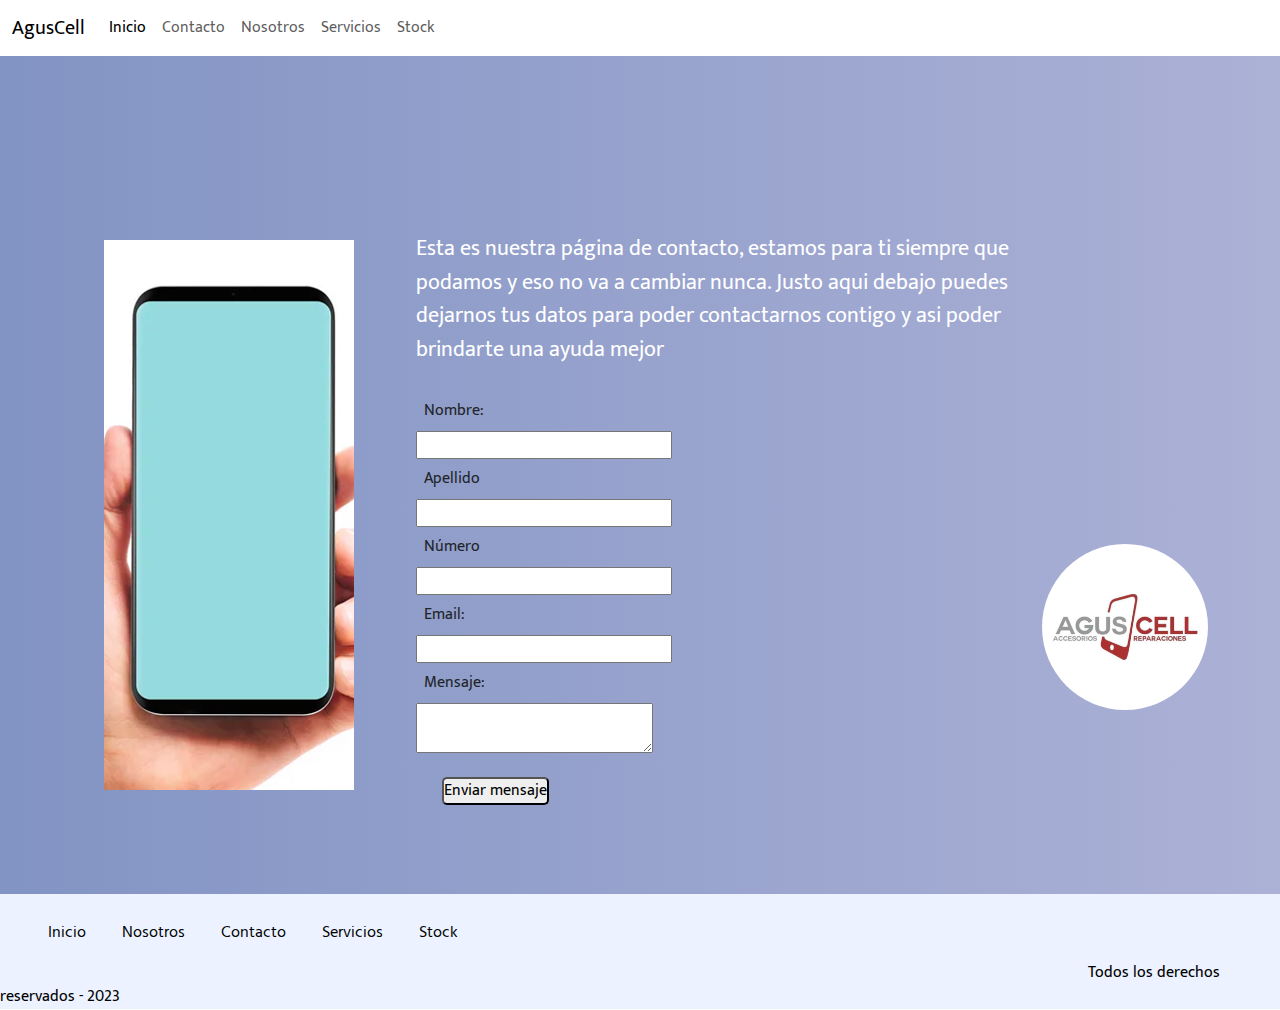
<file: contacto.html>
<!DOCTYPE html>
<html lang="en">

<head>
    <meta charset="UTF-8">
    <meta http-equiv="X-UA-Compatible" content="IE=edge">
    <meta name="viewport" content="width=device-width, initial-scale=1.0">
    <title>Contacto</title>
    <link rel="stylesheet" href="./css/main.css">
    <link rel="stylesheet" href="https://cdn.jsdelivr.net/npm/bootstrap@5.3.0-alpha3/dist/css/bootstrap.min.css">
    <link rel="stylesheet" href="https://cdnjs.cloudflare.com/ajax/libs/animate.css/4.1.1/animate.min.css">
</head>
    <body>

                            <!-- BARRA DE NAVEGACIÓN -->

        <nav class="navbar navbar-expand-lg" style="background-color: #ffffff">
            <div class="container-fluid">
                <a class="navbar-brand" href="./index.html">AgusCell</a>
                    <button class="navbar-toggler" type="button" data-bs-toggle="collapse" data-bs-target="#navbarNavAltMarkup"
                        aria-controls="navbarNavAltMarkup" aria-expanded="false" aria-label="Toggle navigation">
                            <span class="navbar-toggler-icon"></span>
                    </button>
                        <div class="collapse navbar-collapse" id="navbarNavAltMarkup">
                        <div class="navbar-nav">
                        <a class="nav-link active" aria-current="page" href="./index.html">Inicio</a>
                        <a class="nav-link" href="./contacto.html">Contacto</a>
                        <a class="nav-link" href="./nosotros.html">Nosotros</a>
                        <a class="nav-link" href="./servicios.html">Servicios</a>
                        <a class="nav-link" href="#">Stock</a>
                    </div>
                </div>
            </div>
        </nav>

                                    <!-- MAIN -->
    <main class="main">
        <article>
            <section class="grid__contacto">
                <img class="grid__contacto--imagen" src="./assets/banner contacto.png" alt="">
                <p class="grid__contacto--parrafo">Esta es nuestra página de contacto, estamos para ti siempre que podamos y eso no va a cambiar nunca. Justo aqui debajo puedes dejarnos tus datos para poder contactarnos contigo y asi poder brindarte una ayuda mejor</p>
                <img class="aguscell__img animate_bounce" src="./assets/92b9496c-1632-4c59-9f0f-c43335b26efd.jpg" alt="">


        <!-- ----------------------- FORMULARIO --------------------- -->

            <form class="grid__contacto--form" action="/enviar-mensaje" method="POST">
                <label for="nombre">Nombre:</label><br />
                <input type="text" id="nombre" name="nombre" /><br />
                
                <label for="Apellido">Apellido</label><br>
                <input type="text" id="apellido" name="Apellido"><br>

                <label for="numero">Número</label><br>
                <input type="number" id="numero" name="numero"><br>


                <label for="email">Email:</label><br />
                <input type="email" id="email" name="email" /><br />
                <label for="mensaje">Mensaje:</label><br />

                <textarea id="mensaje" name="mensaje"></textarea><br />
                <input class="boton" type="submit" value="Enviar mensaje" />
                </form>
            </section>
        </article>
    </main>

                    <!-- FOOTER -->

    <footer>
        <nav>
            <ul class="ul__footer">
                <li><a href="">Inicio</a></li>
                <li><a href="">Nosotros</a></li>
                <li><a href="">Contacto</a></li>
                <li><a href="">Servicios</a></li>
                <li><a href="">Stock</a></li>
            </ul>
            <div>
                <p>Todos los derechos reservados - 2023</p>
            </div>
        </nav>
    </footer>
<script src="https://cdn.jsdelivr.net/npm/bootstrap@5.3.0-alpha3/dist/js/bootstrap.bundle.min.js"></script>
</body>

</html>
</file>
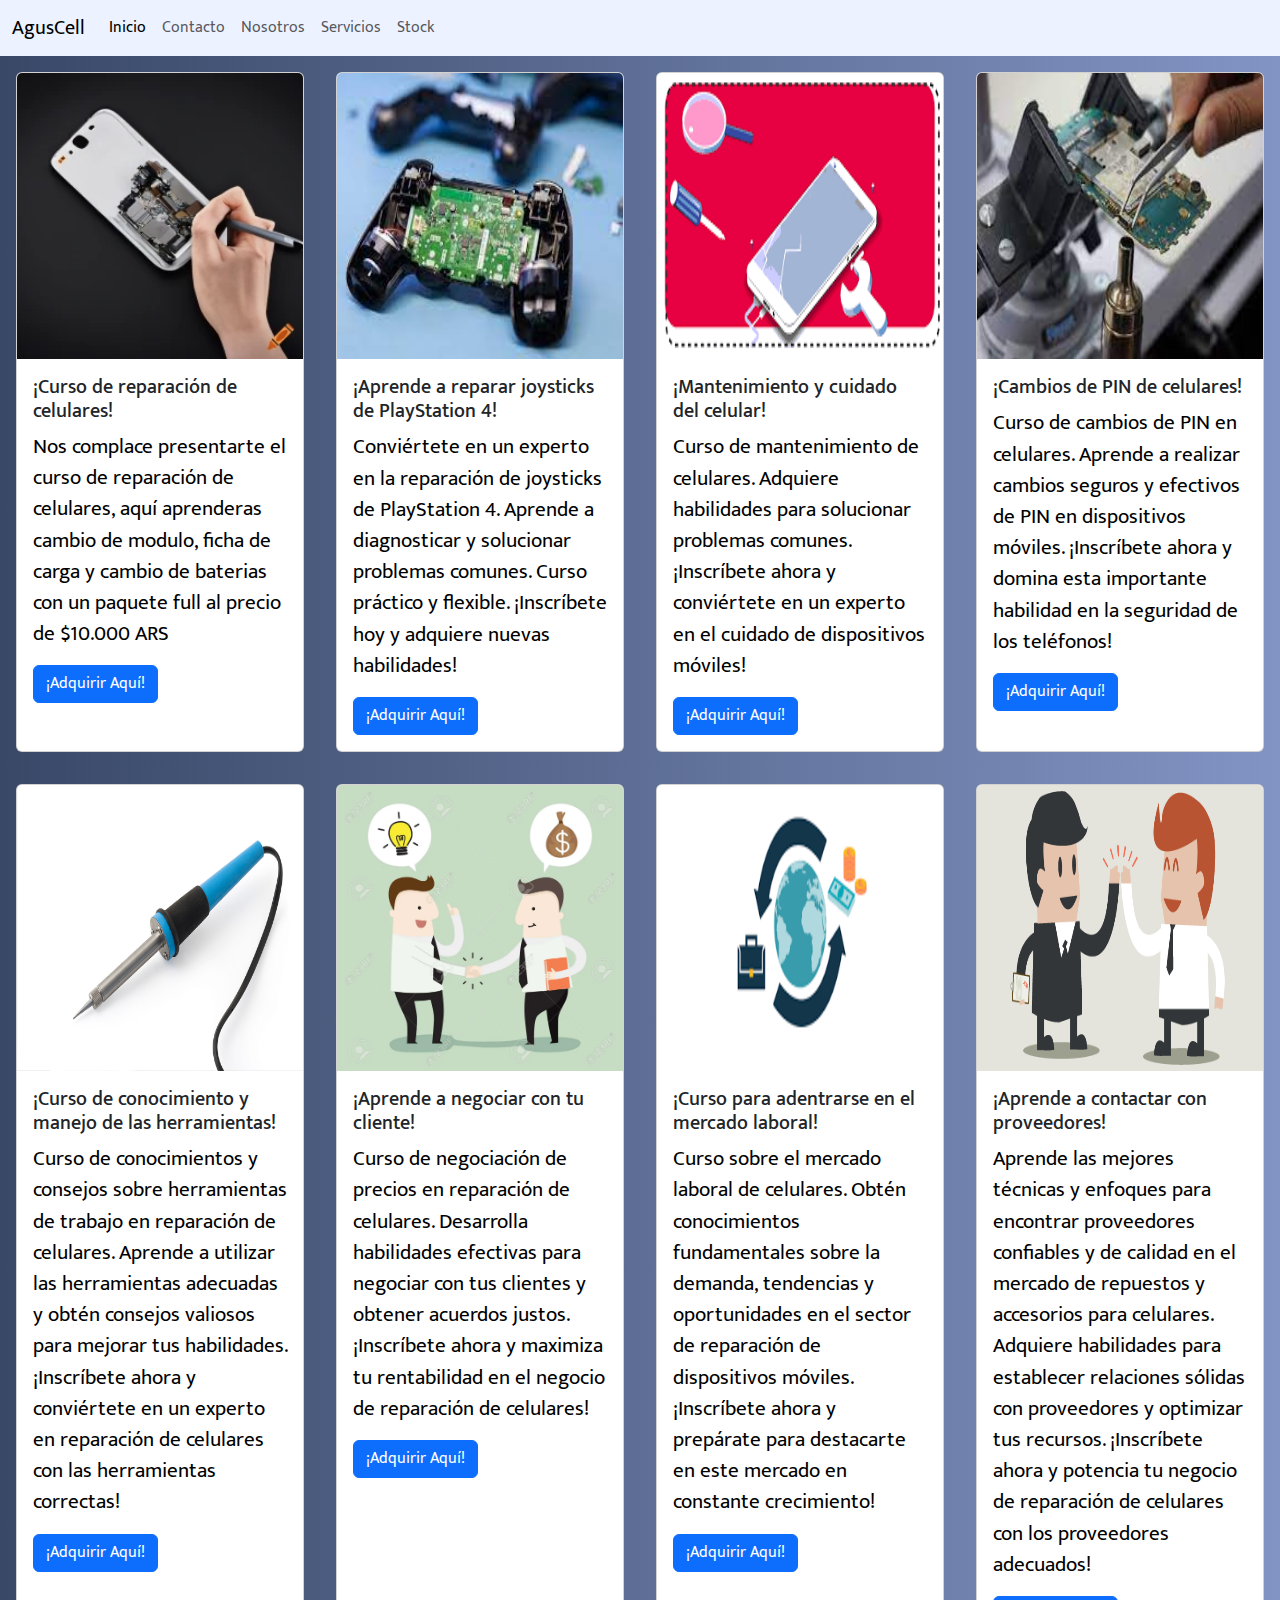
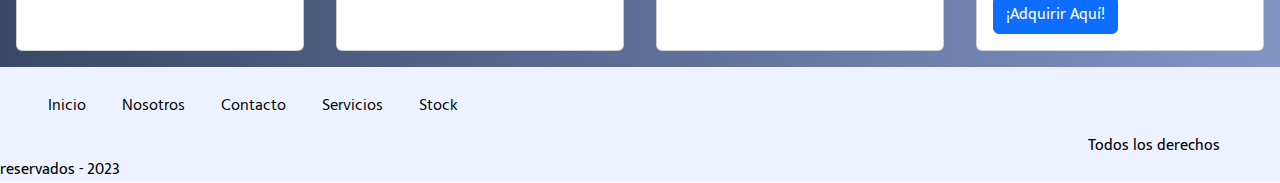
<file: servicios.html>
<!DOCTYPE html>
<html lang="en">

<head>
    <meta charset="UTF-8">
    <meta http-equiv="X-UA-Compatible" content="IE=edge">
    <meta name="viewport" content="width=device-width, initial-scale=1.0">
    <title>Servicios</title>
    <link rel="stylesheet" href="./css/main.css">
    <link rel="stylesheet" href="https://cdn.jsdelivr.net/npm/bootstrap@5.3.0-alpha3/dist/css/bootstrap.min.css">
</head>

<body>
    <nav class="navbar navbar-expand-lg" style="background-color: #ECF2FF">
        <div class="container-fluid">
            <a class="navbar-brand" href="./index.html">AgusCell</a>
            <button class="navbar-toggler" type="button" data-bs-toggle="collapse" data-bs-target="#navbarNavAltMarkup"
                aria-controls="navbarNavAltMarkup" aria-expanded="false" aria-label="Toggle navigation">
                <span class="navbar-toggler-icon"></span>
            </button>
            <div class="collapse navbar-collapse" id="navbarNavAltMarkup">
                <div class="navbar-nav">
                    <a class="nav-link active" aria-current="page" href="./index.html">Inicio</a>
                    <a class="nav-link" href="./contacto.html">Contacto</a>
                    <a class="nav-link" href="./nosotros.html">Nosotros</a>
                    <a class="nav-link" href="./servicios.html">Servicios</a>
                    <a class="nav-link" href="./stock.html">Stock</a>
                </div>
            </div>
        </div>
    </nav>
    <main class="mainServicios">
        <div class="card col-sm6 col-md-4" style="width: 18rem;">
            <img src="./assets/craiyon_191516_reparation_of_phone.png" class="card-img-top" alt="...">
            <div class="card-body">
                <h5 class="card-title">¡Curso de reparación de celulares!</h5>
                <p class="card-text p-color">Nos complace presentarte el curso de reparación de celulares, aquí aprenderas cambio de modulo, ficha de carga y cambio de baterias con un paquete full al precio de $10.000 ARS</p>
                <a href="#" class="btn btn-primary">¡Adquirir Aquí!</a>
            </div>
        </div>
        <div class="card card" style="width: 18rem;">
            <img src="./assets/joystick.png" class="card-img-top joystick" alt="...">
            <div class="card-body">
                <h5 class="card-title">
                    ¡Aprende a reparar joysticks de PlayStation 4!</h5>
                <p class="card-text p-color">Conviértete en un experto en la reparación de joysticks de PlayStation 4. Aprende a diagnosticar y solucionar problemas comunes. Curso práctico y flexible. ¡Inscríbete hoy y adquiere nuevas habilidades!</p>
                <a href="#" class="btn btn-primary">¡Adquirir Aquí!</a>
            </div>
        </div>
        <div class="card card" style="width: 18rem;">
            <img src="./assets/celu.png" class="card-img-top celu" alt="...">
            <div class="card-body">
                <h5 class="card-title">¡Mantenimiento y cuidado del celular!</h5>
                <p class="card-text p-color">Curso de mantenimiento de celulares. Adquiere habilidades para solucionar problemas comunes. ¡Inscríbete ahora y conviértete en un experto en el cuidado de dispositivos móviles!</p>
                <a href="#" class="btn btn-primary">¡Adquirir Aquí!</a>
            </div>
        </div>
        <div class="card card" style="width: 18rem;">
            <img src="./assets/pin.png" class="card-img-top pin" alt="...">
            <div class="card-body">
                <h5 class="card-title">¡Cambios de PIN de celulares!</h5>
                <p class="card-text p-color">Curso de cambios de PIN en celulares. Aprende a realizar cambios seguros y efectivos de PIN en dispositivos móviles. ¡Inscríbete ahora y domina esta importante habilidad en la seguridad de los teléfonos!</p>
                <a href="#" class="btn btn-primary">¡Adquirir Aquí!</a>
            </div>
        </div>
        <div class="card card" style="width: 18rem;">
            <img src="./assets/herramientas.png" class="card-img-top herramientas" alt="...">
            <div class="card-body">
                <h5 class="card-title">¡Curso de conocimiento y manejo de las herramientas!</h5>
                <p class="card-text p-color">Curso de conocimientos y consejos sobre herramientas de trabajo en reparación de celulares. Aprende a utilizar las herramientas adecuadas y obtén consejos valiosos para mejorar tus habilidades. ¡Inscríbete ahora y conviértete en un experto en reparación de celulares con las herramientas correctas!</p>
                <a href="#" class="btn btn-primary">¡Adquirir Aquí!</a>
            </div>
        </div>
        <div class="card card" style="width: 18rem;">
            <img src="/assets/negocio.png" class="card-img-top negocio" alt="...">
            <div class="card-body">
                <h5 class="card-title">¡Aprende a negociar con tu cliente!</h5>
                <p class="card-text p-color">Curso de negociación de precios en reparación de celulares. Desarrolla habilidades efectivas para negociar con tus clientes y obtener acuerdos justos. ¡Inscríbete ahora y maximiza tu rentabilidad en el negocio de reparación de celulares!</p>
                <a href="#" class="btn btn-primary">¡Adquirir Aquí!</a>
            </div>
        </div>
        <div class="card card" style="width: 18rem;">
            <img src="./assets/mercado.png" class="card-img-top mercado" alt="...">
            <div class="card-body">
                <h5 class="card-title">¡Curso para adentrarse en el mercado laboral!</h5>
                <p class="card-text p-color">Curso sobre el mercado laboral de celulares. Obtén conocimientos fundamentales sobre la demanda, tendencias y oportunidades en el sector de reparación de dispositivos móviles. ¡Inscríbete ahora y prepárate para destacarte en este mercado en constante crecimiento!</p>
                <a href="#" class="btn btn-primary">¡Adquirir Aquí!</a>
            </div>
        </div>
        <div class="card card" style="width: 18rem;">
            <img src="./assets/provedores.png" class="card-img-top provedores" alt="...">
            <div class="card-body">
                <h5 class="card-title">¡Aprende a contactar con proveedores!</h5>
                <p class="card-text p-color">Aprende las mejores técnicas y enfoques para encontrar proveedores confiables y de calidad en el mercado de repuestos y accesorios para celulares. Adquiere habilidades para establecer relaciones sólidas con proveedores y optimizar tus recursos. ¡Inscríbete ahora y potencia tu negocio de reparación de celulares con los proveedores adecuados!</p>
                <a href="#" class="btn btn-primary">¡Adquirir Aquí!</a>
            </div>
        </div> 
    </main>
    <footer>
        <nav>
            <ul class="ul__footer">
                <li><a href="">Inicio</a></li>
                <li><a href="">Nosotros</a></li>
                <li><a href="">Contacto</a></li>
                <li><a href="">Servicios</a></li>
                <li><a href="">Stock</a></li>
            </ul>
            <div>
            <p>Todos los derechos reservados - 2023</p>
            </div>
        </nav>
    </footer>
    <script src="https://cdn.jsdelivr.net/npm/bootstrap@5.3.0-alpha3/dist/js/bootstrap.bundle.min.js"></script>
</body>

</html>
</file>
<file: css/main.css>
@import url("https://fonts.googleapis.com/css2?family=Hind&display=swap");
@import url("https://fonts.googleapis.com/css2?family=Mukta:wght@300&display=swap");
* {
  margin: 0;
  padding: 0;
}

main article section {
  display: -webkit-box;
  display: -ms-flexbox;
  display: flex;
  -ms-flex-pack: distribute;
      justify-content: space-around;
  padding: 5rem 0rem 0 0;
}

.bannerGrande {
  padding-left: 1.2rem;
  padding-bottom: 1rem;
}

.gridNosotros {
  display: grid;
  grid-template-columns: 50% 50%;
  grid-template-rows: -webkit-min-content -webkit-min-content;
  grid-template-rows: min-content min-content;
  grid-template-areas: "textoGrande textoChico" "banner banner";
  -webkit-box-align: center;
      -ms-flex-align: center;
          align-items: center;
  justify-self: center;
}
.gridNosotros .gridTexto .textoLargo {
  grid-area: textoGrande;
}
.gridNosotros .gridTexto .textoLargo .gridTexto .textoCorto {
  grid-area: textoChico;
}
.gridNosotros .gridTexto .textoLargo .gridTexto .textoCorto .contenedorBannerGrande .BannerGrande {
  grid-area: banner;
}

.textoCorto {
  padding-left: 5rem;
}

* {
  font-family: "Mukta", sans-serif;
}

.textoCorto {
  font-size: 30px;
  color: white;
}

.textoLargo {
  font-size: 20px;
  padding-right: 1.3rem;
  color: white;
}

.mainNosotros {
  background-color: #FBAB7E;
  background-image: -webkit-gradient(linear, left top, right top, from(#394867), to(#8294C4));
  background-image: linear-gradient(to right, #394867 0%, #8294C4 100%);
}

.mainServicios {
  background-color: #FBAB7E;
  background-image: -webkit-gradient(linear, left top, right top, from(#394867), to(#8294C4));
  background-image: linear-gradient(to right, #394867 0%, #8294C4 100%);
}

.p-color {
  color: black;
}

.card {
  margin: 1rem 1rem 1rem 1rem;
  width: 10rem;
}

.mainServicios {
  display: -webkit-box;
  display: -ms-flexbox;
  display: flex;
  -ms-flex-wrap: wrap;
      flex-wrap: wrap;
  -webkit-box-pack: justify;
      -ms-flex-pack: justify;
          justify-content: space-between;
}

.joystick {
  width: 20rem;
  height: 17.9rem;
}

.celu {
  width: 20rem;
  height: 17.9rem;
}

.pin {
  width: 20rem;
  height: 17.9rem;
}

.herramientas {
  width: 20rem;
  height: 17.9rem;
}

.negocio {
  width: 20rem;
  height: 17.9rem;
}

.mercado {
  width: 20rem;
  height: 17.9rem;
}

.provedores {
  width: 20rem;
  height: 17.9rem;
}

.grid {
  display: grid;
  grid-template-columns: 20% 20% 20% 20% 20%;
  grid-template-rows: -webkit-min-content -webkit-min-content -webkit-min-content;
  grid-template-rows: min-content min-content min-content;
  grid-template-areas: "lista contenido1 contenido2 contenido3 contenido4" "publicidad contenido5 contenido6 contenido7 contenido8" "publicidad contenido9 contenido10 contenido11 contenido12";
  -webkit-box-align: center;
      -ms-flex-align: center;
          align-items: center;
  justify-items: center;
}

.grid .listaGrid {
  height: -webkit-min-content;
  height: -moz-min-content;
  height: min-content;
  grid-area: lista;
}

.grid .imagenGrid {
  grid-area: publicidad;
}

.grid .imagen1 {
  grid-area: contenido1;
}

.grid .imagen2 {
  grid-area: contenido2;
}

.grid .imagen3 {
  grid-area: contenido3;
}

.grid .imagen4 {
  grid-area: contenido4;
}

.grid .imagen5 {
  grid-area: contenido5;
  position: absolute;
  left: 19rem;
  bottom: 3.7rem;
}

.grid .imagen6 {
  grid-area: contenido6;
  position: absolute;
  bottom: 3.7rem;
  left: 34.8rem;
}

.grid .imagen7 {
  grid-area: contenido7;
  position: absolute;
  bottom: 3.7rem;
  right: 18.8rem;
}

.grid .imagen8 {
  grid-area: contenido8;
  position: absolute;
  bottom: 3.7rem;
  right: 3.1rem;
}

.grid .imagen9 {
  grid-area: contenido9;
}

.grid .imagen10 {
  grid-area: contenido10;
}

.grid .imagen11 {
  grid-area: contenido11;
}

.grid .imagen12 {
  grid-area: contenido12;
}

.foto {
  -webkit-box-align: center;
      -ms-flex-align: center;
          align-items: center;
  -webkit-box-pack: center;
      -ms-flex-pack: center;
          justify-content: center;
}

body {
  overflow-x: hidden;
}

main div p {
  font-family: "Mukta", sans-serif;
  font-size: 1.3rem;
  color: white;
}

.contenedor__imagen {
  display: -webkit-box;
  display: -ms-flexbox;
  display: flex;
  -webkit-box-pack: center;
      -ms-flex-pack: center;
          justify-content: center;
  padding-top: 1rem;
}

.banner {
  border: solid rgb(83, 83, 83);
  border-radius: 50%;
  width: 15rem;
  height: 230px;
}

.contenedor__section {
  display: -webkit-box;
  display: -ms-flexbox;
  display: flex;
  -webkit-box-pack: space-evenly;
      -ms-flex-pack: space-evenly;
          justify-content: space-evenly;
  padding-top: 2rem;
}

.h4__fotos {
  display: -webkit-box;
  display: -ms-flexbox;
  display: flex;
  -webkit-box-pack: justify;
      -ms-flex-pack: justify;
          justify-content: space-between;
}

.nombres__1 {
  padding-left: 17.8rem;
}

.nombres__2 {
  padding-right: 1rem;
}

.nombres__3 {
  padding-right: 17.8rem;
}

.parrafo {
  padding: 2rem;
}

.img__finalPage {
  display: -webkit-box;
  display: -ms-flexbox;
  display: flex;
  -webkit-box-pack: justify;
      -ms-flex-pack: justify;
          justify-content: space-between;
  padding: 0rem 3rem 3rem 5rem;
}

.twitter {
  width: 50px;
  height: 50px;
}

.facebook {
  width: 50px;
  height: 50px;
}

.instagram {
  width: 50px;
  height: 50px;
}

.banner:hover {
  -webkit-transform: rotate(360deg);
          transform: rotate(360deg);
  -webkit-transition: 0.7s;
  transition: 0.7s;
}

.contenedor {
  background-color: #FBAB7E;
  background-image: -webkit-gradient(linear, left top, right top, from(#394867), to(#8294C4));
  background-image: linear-gradient(to right, #394867 0%, #8294C4 100%);
}

div section img {
  border: solid black 1px;
  border-radius: 50%;
}

/* --------------FOOTER------------------------------ */
footer nav div p {
  padding-left: 68rem;
  width: 35%;
  display: inline;
}

footer {
  background-color: #ECF2FF;
  padding-top: 1.7rem;
}

.ul__footer li {
  display: inline;
  padding: 1rem;
  margin-top: 10rem;
}

.ul__footer {
  list-style-type: none;
}

footer nav ul li a {
  color: rgb(0, 0, 0);
  font-family: "Hind", sans-serif;
  text-decoration: none;
}

footer div p {
  color: rgb(0, 0, 0);
}

/* ----------------------   CONTACTO ---------------- */
.main {
  background-image: -webkit-gradient(linear, right top, left top, from(#ACB1D6), to(#8294C4));
  background-image: linear-gradient(to left, #ACB1D6 0%, #8294C4 100%);
}

.grid__contacto {
  display: grid;
  grid-template-columns: 30% 55% 15%;
  grid-template-rows: -webkit-min-content -webkit-min-content -webkit-min-content;
  grid-template-rows: min-content min-content min-content;
  grid-template-areas: "imagenContacto  parrafoContacto  ..." "imagenContacto formulario aguscell" "... Boton ...";
}

.grid__contacto .grid__contacto--imagen {
  grid-area: imagenContacto;
  margin: 1.5rem;
}

.grid__contacto .grid__contacto--parrafo {
  grid-area: parrafoContacto;
  margin-top: 1rem;
  font-family: "Mukta", sans-serif;
  font-size: 1.4rem;
  color: white;
}

.grid__contacto .grid__contacto--form {
  grid-area: formulario;
}

.main {
  padding: 5rem;
}

form label {
  margin: 0.5rem;
}

.boton {
  margin-top: 1rem;
  margin-left: 1.6rem;
  border-radius: 5px;
}

.grid__contacto .aguscell__img {
  grid-area: aguscell;
  border-radius: 50%;
  position: absolute;
  right: 4.5rem;
  top: 34rem;
  width: 13%;
}

.aguscell__img:hover {
  -webkit-animation: bounce;
          animation: bounce;
  -webkit-animation-duration: 1.5s;
          animation-duration: 1.5s;
}

input[type=number]::-webkit-inner-spin-button,
input[type=number]::-webkit-outer-spin-button {
  -webkit-appearance: none;
  margin: 0;
}

/* Nosotros */
/* MEDIA QUERY INDEX */
@media screen and (max-width: 425px) {
  .banner {
    height: 1%;
    width: 40%;
  }
  footer {
    width: 135vh;
  }
  nav {
    width: 124vh;
  }
  .contenedor {
    width: 135vh;
  }
  .nombres__1 {
    position: absolute;
    right: 15.5rem;
  }
  .nombres__2 {
    position: absolute;
  }
  .nombres__3 {
    position: absolute;
    left: 31rem;
  }
}
</file>
